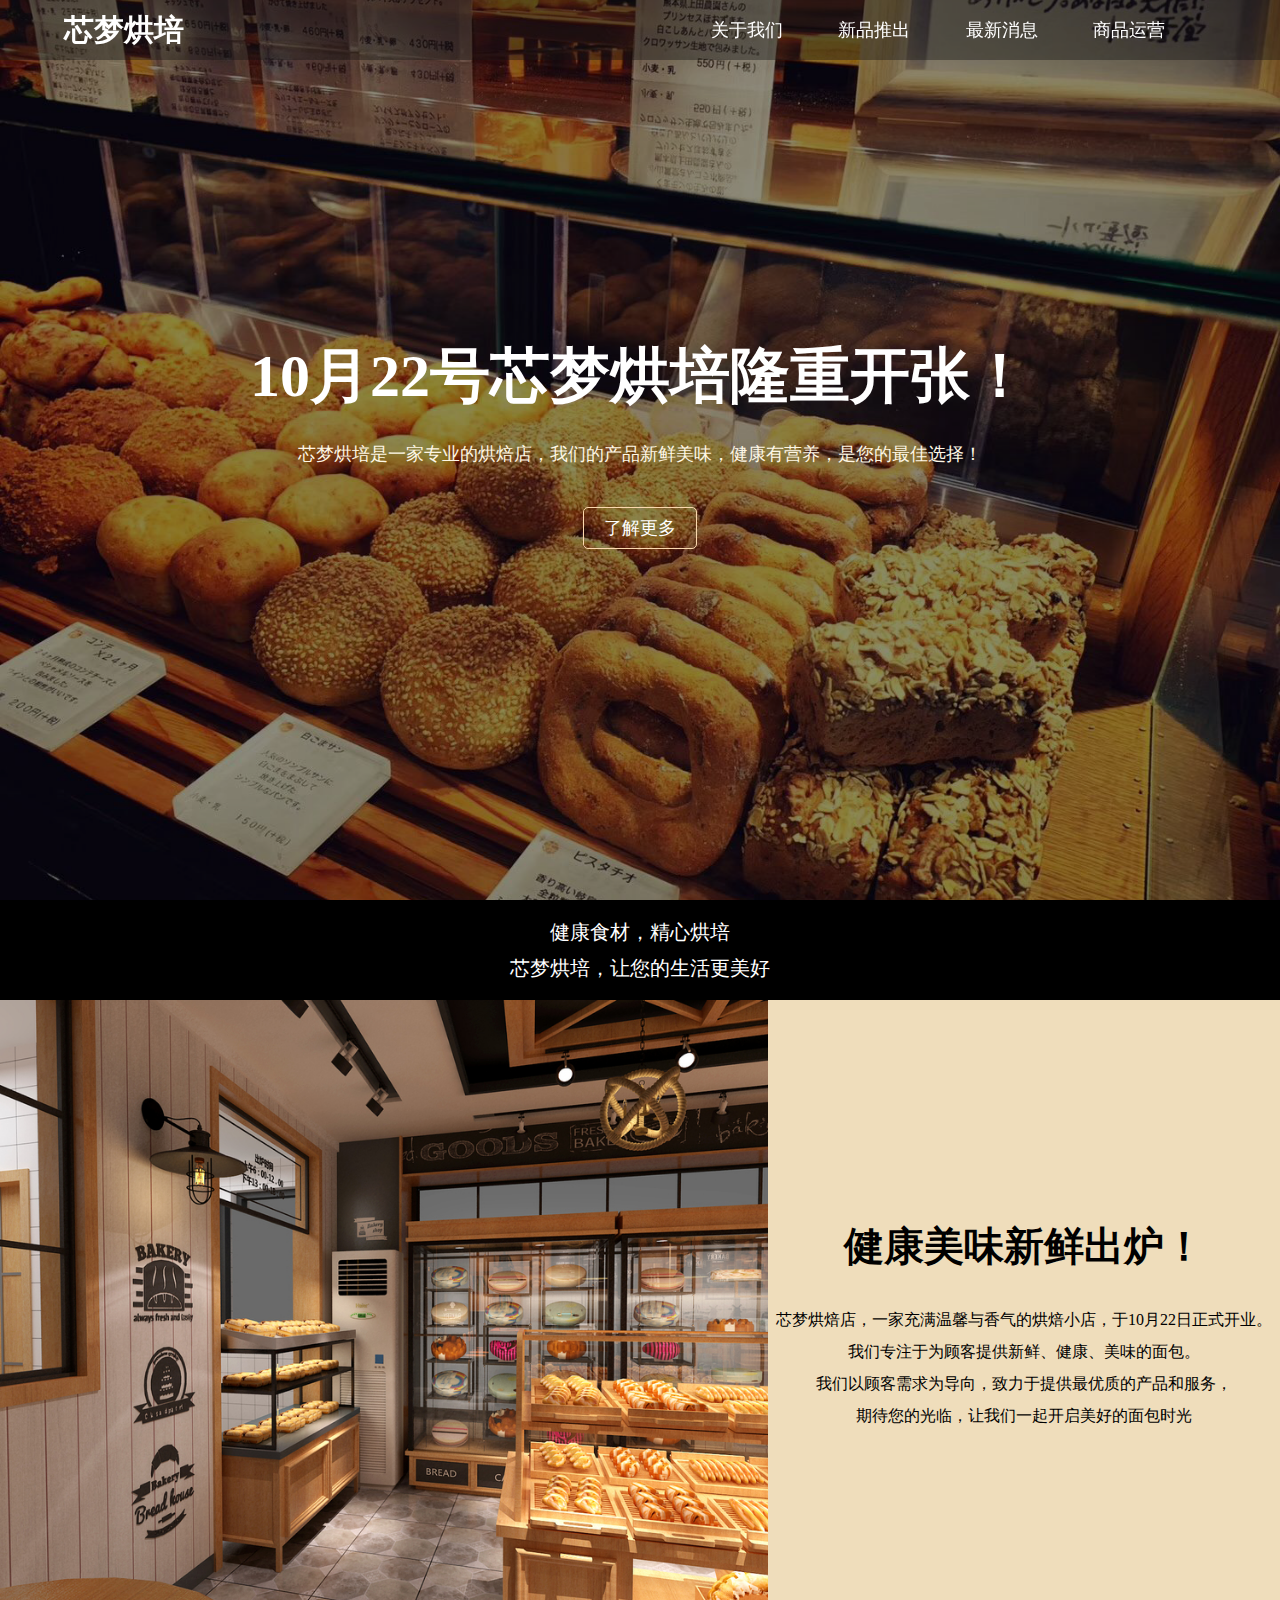
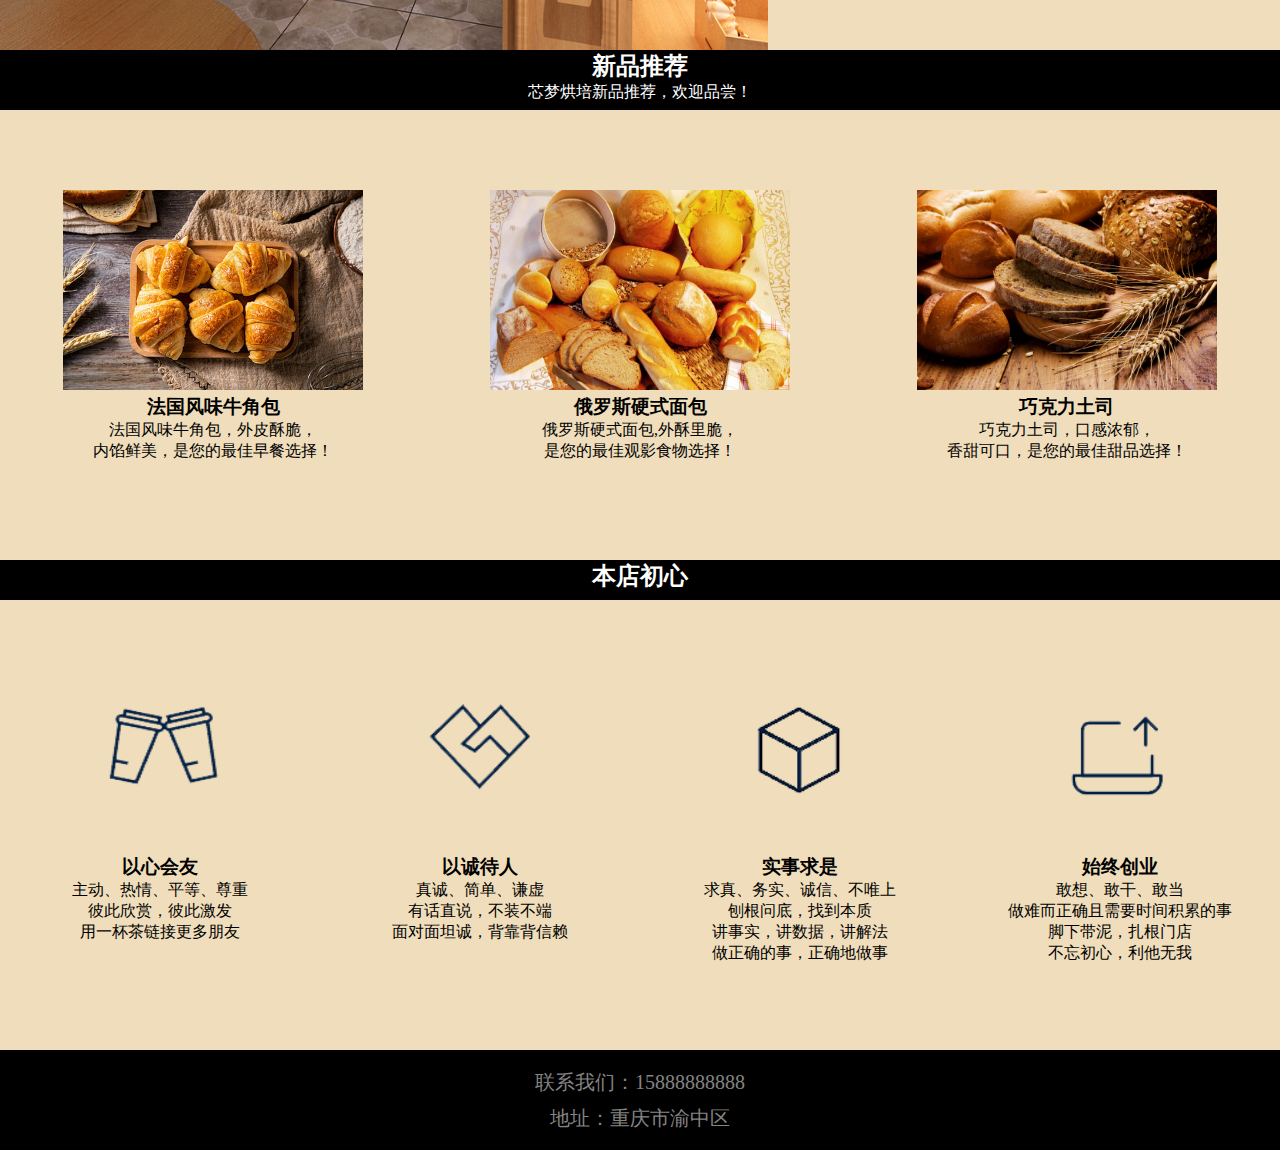
<file: index.html>
<!DOCTYPE html>
<html lang="zh-Hans">
<head>
    <meta charset="UTF-8">
    <meta name="viewport" content="width=device-width, initial-scale=1.0">
    <title>芯梦烘培</title>
    <!-- 引入外部样式表 -->
    <link rel="stylesheet" href="style.css">    
</head>
<body>
    <header>
        <!-- 网站标题 -->
        <h1>芯梦烘培</h1>
        <nav>
            <!-- 导航菜单 -->
            <ul>
                <li><a href="#">关于我们</a></li>
                <li><a href="#">新品推出</a></li>
                <li><a href="ZuiXingXiaoXI.html">最新消息</a></li>
                <li><a href="#">商品运营</a></li>
            </ul>
        </nav>
    </header>  
    <main>
        <!-- 第一部分内容 -->
        <section class="LeiRong1">
            <h2>10月22号芯梦烘培隆重开张！</h2>
            <p>芯梦烘培是一家专业的烘焙店，我们的产品新鲜美味，健康有营养，是您的最佳选择！</p>
            <p><a href="#">了解更多</a></p>
        </section>
        <!-- 第二部分内容 -->
        <section class="LeiRong2">
            <blockquote>健康食材，精心烘培<br>芯梦烘培，让您的生活更美好</blockquote>
        </section>  
        <!-- 第三部分内容 -->
        <section class="LeiRong3">
            <img src="images/A1.jpg" alt="芯梦烘培">
            <div class="LeiRong3-1">   
                <h2>健康美味新鲜出炉！</h2>
                <p>芯梦烘焙店，一家充满温馨与香气的烘焙小店，于10月22日正式开业。<br>我们专注于为顾客提供新鲜、健康、美味的面包。</p>
                <p>我们以顾客需求为导向，致力于提供最优质的产品和服务，<br>期待您的光临，让我们一起开启美好的面包时光</p>
            </div>
        </section>
        <!-- 新品推荐部分 -->
        <section class="xian">
            <div>
                <h2>新品推荐</h2>
                <p>芯梦烘培新品推荐，欢迎品尝！</p>
            </div>
        </section>
        <!-- 第四部分内容 -->
        <section class="LeiRong4">
            <div>
                <img src="images/A3.jpg" alt="法国风味牛角包">
                <h3>法国风味牛角包</h3>
                <p>法国风味牛角包，外皮酥脆，<br>内馅鲜美，是您的最佳早餐选择！</p>
            </div>
            <div>
                <img src="images/A4.jpg" alt="俄罗斯硬式面包">
                <h3>俄罗斯硬式面包</h3>
                <p>俄罗斯硬式面包,外酥里脆，<br>是您的最佳观影食物选择！</p>
            </div>
            <div>
                <img src="images/A5.jpg" alt="巧克力土司">
                <h3>巧克力土司</h3>
                <p>巧克力土司，口感浓郁，<br>香甜可口，是您的最佳甜品选择！</p>
            </div>
        </section>
        <!-- 第五部分内容 -->
        <section class="xiang">
            <div>
                <h2>本店初心</h2>
            </div>
        </section>
        <!-- 第六部分内容 -->
        <section class="LeiRong5">
            <div>
                <img src="images/B1.png" alt="..">
                <h3>以心会友</h3>
                <p>主动、热情、平等、尊重<br>彼此欣赏，彼此激发<br>用一杯茶链接更多朋友</p>
            </div>
            <div>
                <img src="images/B2.png" alt="..">
                <h3>以诚待人</h3>
                <p>真诚、简单、谦虚<br>有话直说，不装不端<br>面对面坦诚，背靠背信赖</p>
            </div>
            <div>
                <img src="images/B3.png" alt="..">
                <h3>实事求是</h3>
                <p>求真、务实、诚信、不唯上<br>刨根问底，找到本质<br>讲事实，讲数据，讲解法<br>做正确的事，正确地做事</p>
            </div>
            <div>
                <img src="images/B4.png" alt="..">
                <h3>始终创业</h3>
                <p>敢想、敢干、敢当<br>做难而正确且需要时间积累的事<br>脚下带泥，扎根门店<br>不忘初心，利他无我</p>
            </div>
        </section>
    </main>
    <footer class="footer">
        <!-- 页脚内容 -->
        <p>联系我们：15888888888<br>地址：重庆市渝中区</p>
    </footer>
</body>
</html>
</file>
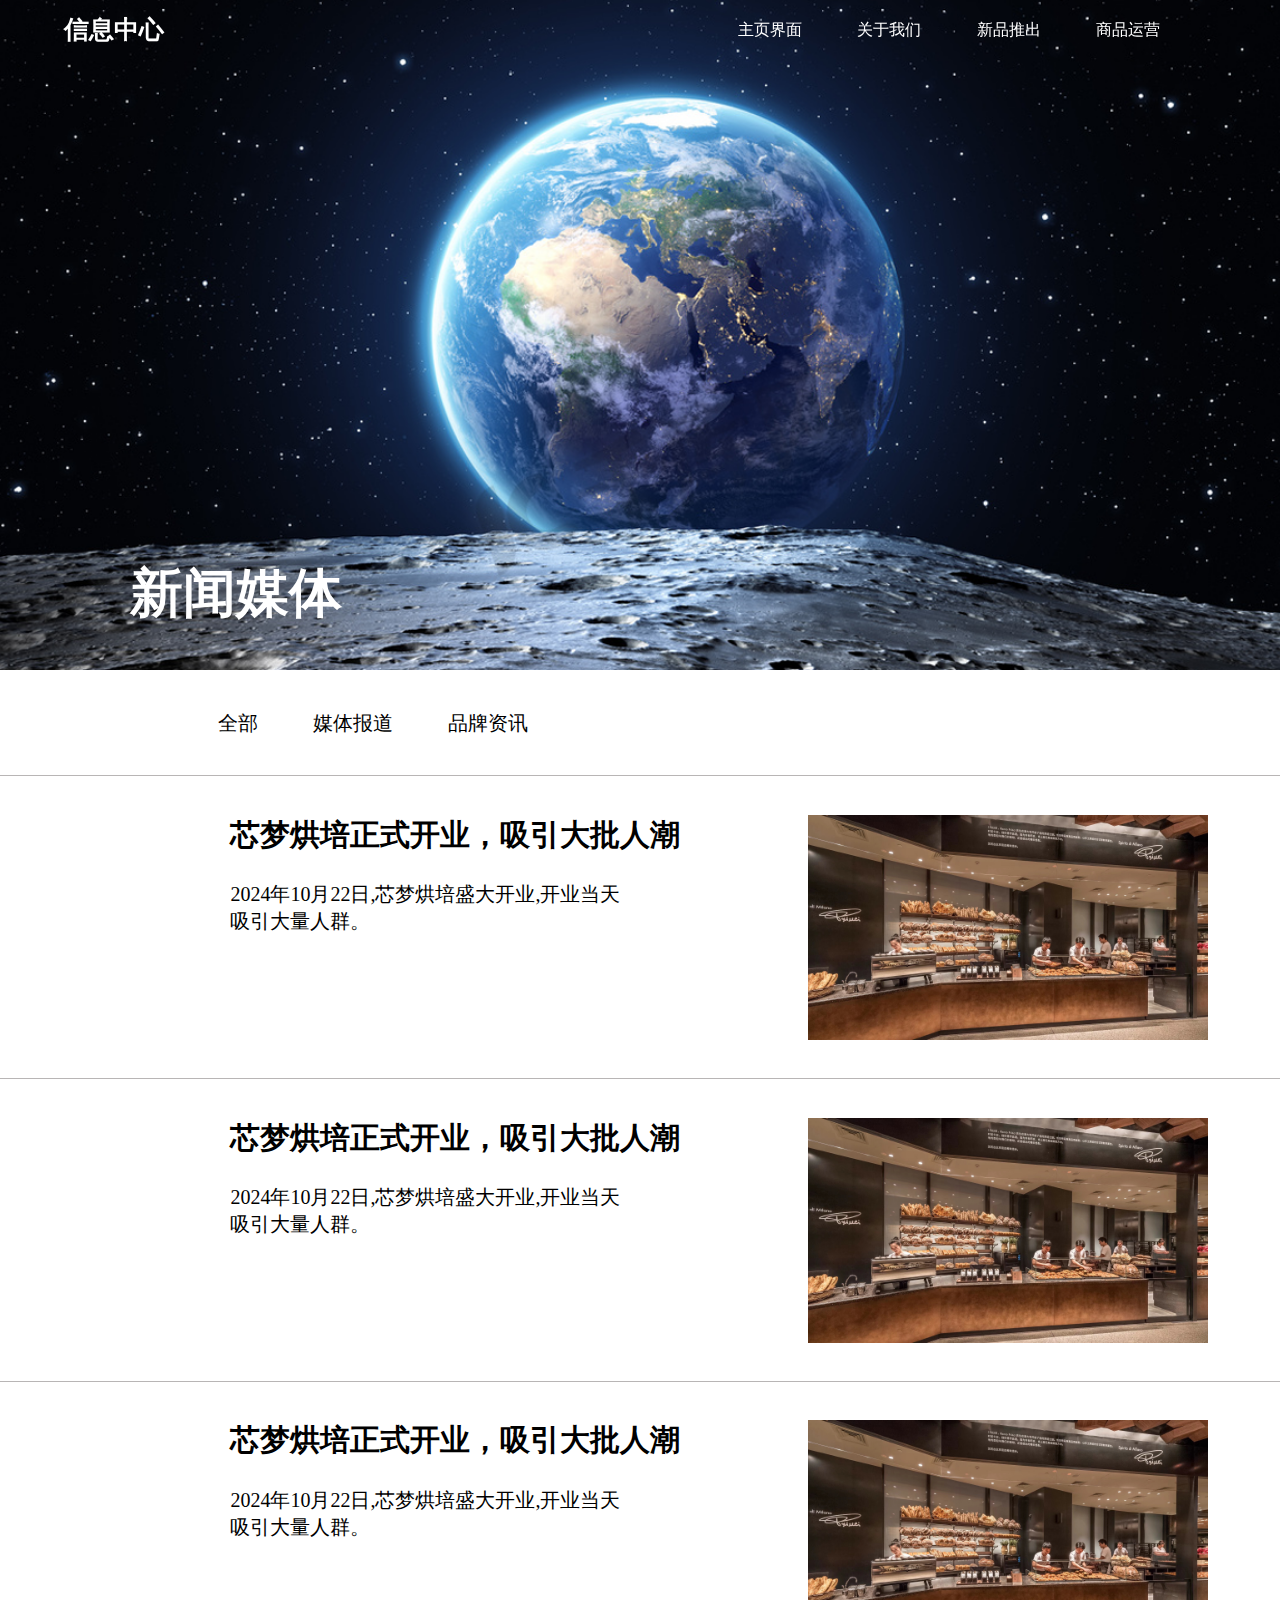
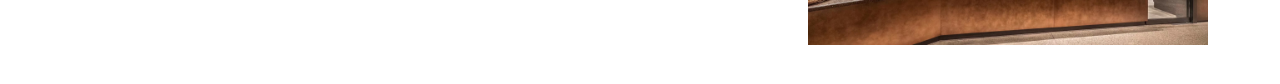
<file: ZuiXingXiaoXI.html>
<!DOCTYPE html>
<html lang="zh-Hans">
<head>
    <meta charset="UTF-8">
    <meta name="viewport" content="width=device-width, initial-scale=1.0">
    <title>芯梦烘培</title>
    <link rel="stylesheet" href="XiaoXi.css">
</head>
<body>
    <header>
        <h1>信息中心</h1>
    <nav>
    <ul>
        <li><a href="index.html">主页界面</a></li>
        <li><a href="#">关于我们</a></li>
        <li><a href="#">新品推出</a></li>
        <li><a href="#">商品运营</a></li>
    </ul>
    </nav>
</header>
<section class="Xiao1">
    <h2>新闻媒体</h2>
</section>
<section class="Xiao2">
<nav>
    <li><a href="ZuiXingXiaoXI.html">全部</a></li>
    <li><a href="#">媒体报道</a></li>
    <li><a href="#">品牌资讯</a></li>
</nav>
</section>
<section class="Xiao3">
    <nav>
    <h3><a href="#">芯梦烘培正式开业，吸引大批人潮</a></h3>
    <p><a href="#">2024年10月22日,芯梦烘培盛大开业,开业当天<br>吸引大量人群。</a></p>
    </nav>
    <img src="images/A6.jpg" alt="芯梦烘培">
</section>
<section class="Xiao4">
    <nav>
    <h3><a href="#">芯梦烘培正式开业，吸引大批人潮</a></h3>
    <p><a href="#">2024年10月22日,芯梦烘培盛大开业,开业当天<br>吸引大量人群。</a></p>
    </nav>
    <img src="images/A6.jpg" alt="芯梦烘培">
</section>
<section class="Xiao5">
    <nav>
    <h3><a href="#">芯梦烘培正式开业，吸引大批人潮</a></h3>
    <p><a href="#">2024年10月22日,芯梦烘培盛大开业,开业当天<br>吸引大量人群。</a></p>
    </nav>
    <img src="images/A6.jpg" alt="芯梦烘培">
</section> 
</body>
</html>
</file>
<file: style.css>
*{
    margin: 0; /* 清除所有元素的默认外边距 */
    padding: 0; /* 清除所有元素的默认内边距 */
}
header{
    background-color: rgba(20, 20, 20, 0.4); /* 设置头部背景颜色为半透明黑色 */
    height: 60px; /* 设置头部高度 */
    width: 100%; /* 设置头部宽度为100% */
    position: fixed; /* 固定头部位置 */
}
header ul{
    position: absolute; /* 绝对定位导航菜单 */
    right: 5vw; /* 距右侧5%的视口宽度 */
    top: 0; /* 距顶部0 */
    line-height: 60px; /* 设置行高与头部高度一致 */
}
header li{
    display: inline; /* 设置导航项为行内元素 */
    margin-right: 4vw; /* 设置导航项右边距 */
}
h1{
    color: white; /* 设置标题文字颜色为白色 */
    position: absolute; /* 绝对定位标题 */
    left: 5vw; /* 距左侧5%的视口宽度 */
    top: 0; /* 距顶部0 */
    line-height: 60px; /* 设置行高与头部高度一致 */
    font-size: 30px; /* 设置标题字体大小 */
}
header a{
    font-size: 17.5px; /* 设置导航链接字体大小 */
    color: white; /* 设置导航链接文字颜色为白色 */
    text-decoration: none; /* 去掉链接下划线 */
}
header a:hover{
    text-decoration: underline; /* 鼠标悬停时显示下划线 */
}
.LeiRong1 {
    background-color: antiquewhite; /* 设置背景颜色为古白色 */
    color: white; /* 设置文字颜色为白色 */
    height: 100vh; /* 设置高度为视口高度的100% */
    background-image: url(images/A2.png); /* 设置背景图片 */
    background-size: cover; /* 背景图片覆盖整个容器 */
    background-position: center; /* 背景图片居中 */
    display: flex; /* 使用Flex布局 */
    flex-direction: column; /* 子元素垂直排列 */
    align-items: center; /* 子元素水平居中 */
    justify-content: center; /* 子元素垂直居中 */
}
.LeiRong1 h2{
    font-size: 60px; /* 设置标题字体大小 */
}
.LeiRong1 p{
    color: #FEF7E6; /* 设置段落文字颜色 */
    font-size: 18px; /* 设置段落字体大小 */
    margin: 25px 0; /* 设置段落上下外边距 */
}
.LeiRong1 a{
    color: white; /* 设置链接文字颜色为白色 */
    text-decoration: none; /* 去掉链接下划线 */
    border: 1px solid #fcd9af; /* 设置边框颜色 */
    padding: 10px 20px; /* 设置内边距 */
    border-radius: 5px; /* 设置圆角 */
}
.LeiRong2{
    background-color: #000000; /* 设置背景颜色为黑色 */
    color: white; /* 设置文字颜色为白色 */
    height: 100px; /* 设置高度 */
    display: flex; /* 使用Flex布局 */
    justify-content: center; /* 子元素水平居中 */
    align-items: center; /* 子元素垂直居中 */
    font-size: 20px; /* 设置字体大小 */
    line-height: 1.8em; /* 设置行高 */
    text-align: center; /* 设置文字居中 */
}
.LeiRong3{
    display: flex; /* 使用Flex布局 */
    height: 650px; /* 设置高度 */
}
.LeiRong3 img{
    width: 60%; /* 设置图片宽度为60% */
}
.LeiRong3-1{
    background-color: #efddbb; /* 设置背景颜色 */
    width: 40%; /* 设置宽度为40% */
    display: flex; /* 使用Flex布局 */
    flex-direction: column; /* 子元素垂直排列 */
    align-items: center; /* 子元素水平居中 */
    justify-content: center; /* 子元素垂直居中 */
}
.LeiRong3-1 h2{
    font-size: 40px; /* 设置标题字体大小 */
    margin-bottom: 30px; /* 设置标题下外边距 */
}
.LeiRong3-1 p{
   text-align: center; /* 设置段落文字居中 */
   line-height: 2em; /* 设置行高 */
}
.xian{
    background-color: rgb(0, 0, 0); /* 设置背景颜色为黑色 */
    color: #ffffff; /* 设置文字颜色为白色 */
    text-align: center; /* 设置文字居中 */
    height: 60px; /* 设置高度 */
}
.LeiRong4{
    display: flex; /* 使用Flex布局 */
    background-color: #ede9db; /* 设置背景颜色 */
}
.LeiRong4 div{
    background-color: #efddbb; /* 设置子容器背景颜色 */
    width: 600px; /* 设置子容器宽度 */
    height: 450px; /* 设置子容器高度 */
    text-align: center; /* 设置文字居中 */
}
.LeiRong4 img {
    margin-top: 80px; /* 设置图片上外边距 */
    width: 300px; /* 设置图片宽度 */
    height: 200px; /* 设置图片高度 */
}
.xiang{
    background-color: rgb(0, 0, 0); /* 设置背景颜色为黑色 */
    color: #ffffff; /* 设置文字颜色为白色 */
    text-align: center; /* 设置文字居中 */
    height: 40px; /* 设置高度 */
}
.LeiRong5{
    display: flex; /* 使用Flex布局 */
    background-color: #ede9db; /* 设置背景颜色 */
}
.LeiRong5 div{
    background-color: #efddbb; /* 设置子容器背景颜色 */
    width: 500px; /* 设置子容器宽度 */
    height: 450px; /* 设置子容器高度 */
    text-align: center; /* 设置文字居中 */
}
.LeiRong5 img {
    margin-top: 50px; /* 设置图片上外边距 */
    width: 300px; /* 设置图片宽度 */
    height: 200px; /* 设置图片高度 */
}
.footer{
    background-color: #000000; /* 设置背景颜色为黑色 */
    color: rgb(132, 132, 132); /* 设置文字颜色 */
    height: 100px; /* 设置高度 */
    display: flex; /* 使用Flex布局 */
    justify-content: center; /* 子元素水平居中 */
    align-items: center; /* 子元素垂直居中 */
    font-size: 20px; /* 设置字体大小 */
    line-height: 1.8em; /* 设置行高 */
    text-align: center; /* 设置文字居中 */
}
</file>
<file: XiaoXi.css>
*{
    margin: 0;
    padding: 0;
}
header{
    background-color: rgba(20, 20, 20, 0); /* 设置头部背景颜色为半透明黑色 */
    height: 58px; /* 设置头部高度 */
    width: 100%; /* 设置头部宽度为100% */
    position: fixed; /* 固定头部位置 */
}
header ul{
    position: absolute; /* 绝对定位导航菜单 */
    right:5.4vw; /* 距右侧5.4%的视口宽度 */
    top: 0; /* 距顶部0 */
    line-height: 60px; /* 设置行高与头部高度一致 */
}
header li{
    display: inline; /* 设置导航项为行内元素 */
    margin-right: 4vw; /* 设置导航项右边距 */
}
h1{
    color: white; /* 设置标题文字颜色为白色 */
    position: absolute; /* 绝对定位标题 */
    left: 5vw; /* 距左侧5%的视口宽度 */
    top: 0; /* 距顶部0 */
    line-height: 60px; /* 设置行高与头部高度一致 */
    font-size: 25px; /* 设置标题字体大小 */
}
header a{
    font-size: 16px; /* 设置导航链接字体大小 */
    color: white; /* 设置导航链接文字颜色为白色 */
    text-decoration: none; /* 去掉链接下划线 */
}
header a:hover{
    text-decoration: underline; /* 鼠标悬停时显示下划线 */
}
.Xiao1 {
    background-color: antiquewhite; /* 设置背景颜色为古白色 */
    color: white; /* 设置文字颜色为白色 */
    height: 70vh; /* 设置高度为视口高度的70% */
    background-image: url(images/C1.png); /* 设置背景图片 */
    background-size: cover; /* 背景图片覆盖整个容器 */
    background-position: center; /* 背景图片居中 */
    font-size: 35px; /* 设置字体大小 */
    display: flex; /* 使用Flex布局 */
    align-items: flex-end; /* 垂直方向对齐到容器底部 */
    justify-content: flex-start; /* 水平方向对齐到容器左侧 */
    padding-left: 130px; /* 添加左侧内边距 */
    padding-bottom: 40px; /* 添加底部内边距 */

}
.Xiao2 a{
    text-decoration: none;/* 去掉链接下划线 */
    color: rgb(0, 0, 0);/* 设置文字颜色 */
    font-size: 20px;/* 设置字体大小 */
    margin-left: 4vw;/* 设置左外边距 */
}
.Xiao2 a:hover{
    text-decoration: underline;/* 鼠标悬停时显示下划线 */
}
.Xiao2 li{  
    display: inline-block; /* 设置为并排显示 */
}
.Xiao2 nav{
    padding-left: 13vw; /* 设置左内边距 */
    padding-top: 40px; /* 设置上内边距 */
    margin-bottom: 3vw; /* 设置下外边距 */
}
.Xiao3{
    border-top: 1px solid rgb(184, 181, 181); /* 添加顶部黑色边框 */
    height: 25vh; /* 设置高度为视口高度的25% */
    display: flex; /* 使用Flex布局 */
    padding-top: 3vw; /* 设置上内边距 */
    padding-bottom: 3vw; /* 设置下内边距 */
}
.Xiao3 nav{
    color: #000;
    text-rendering: auto;
    padding-left: 18vw; /* 设置左内边距 */
}
.Xiao3 img{
    margin-left: 10vw; /* 设置左外边距 */
}
.Xiao3 h3{
    font-size: 30px; /* 设置字体大小 */
    margin-bottom: 2vw; /* 设置下外边距 */
}
.Xiao3 a{
    text-decoration: none; /* 去掉链接下划线 */
    color: #000; /* 设置文字颜色 */
}
.Xiao3 a:hover{
    text-decoration: underline; /* 鼠标悬停时显示下划线 */
}
.Xiao3 p{
    font-size: 20px; /* 设置字体大小 */
}
.Xiao4{
    border-top: 1px solid rgb(184, 181, 181); /* 添加顶部黑色边框 */
    height: 25vh; /* 设置高度为视口高度的25% */
    display: flex; /* 使用Flex布局 */
    padding-top: 3vw; /* 设置上内边距 */
    padding-bottom: 3vw; /* 设置下内边距 */
}
.Xiao4 nav{
    color: #000;
    text-rendering: auto;
    padding-left: 18vw; /* 设置左内边距 */
}
.Xiao4 img{
    margin-left: 10vw; /* 设置左外边距 */
}
.Xiao4 h3{
    font-size: 30px; /* 设置字体大小 */
    margin-bottom: 2vw; /* 设置下外边距 */
}
.Xiao4 a{
    text-decoration: none; /* 去掉链接下划线 */
    color: #000; /* 设置文字颜色 */
}
.Xiao4 a:hover{
    text-decoration: underline; /* 鼠标悬停时显示下划线 */
}
.Xiao4 p{
    font-size: 20px; /* 设置字体大小 */
}
.Xiao5{
    border-top: 1px solid rgb(184, 181, 181); /* 添加顶部黑色边框 */
    height: 25vh; /* 设置高度为视口高度的25% */
    display: flex; /* 使用Flex布局 */
    padding-top: 3vw; /* 设置上内边距 */
    padding-bottom: 3vw; /* 设置下内边距 */
}
.Xiao5 nav{
    color: #000;
    text-rendering: auto;
    padding-left: 18vw; /* 设置左内边距 */
}
.Xiao5 img{
    margin-left: 10vw; /* 设置左外边距 */
}
.Xiao5 h3{
    font-size: 30px; /* 设置字体大小 */
    margin-bottom: 2vw; /* 设置下外边距 */
}
.Xiao5 a{
    text-decoration: none; /* 去掉链接下划线 */
    color: #000; /* 设置文字颜色 */
}
.Xiao5 a:hover{
    text-decoration: underline; /* 鼠标悬停时显示下划线 */
}
.Xiao5 p{
    font-size: 20px; /* 设置字体大小 */
}
</file>
